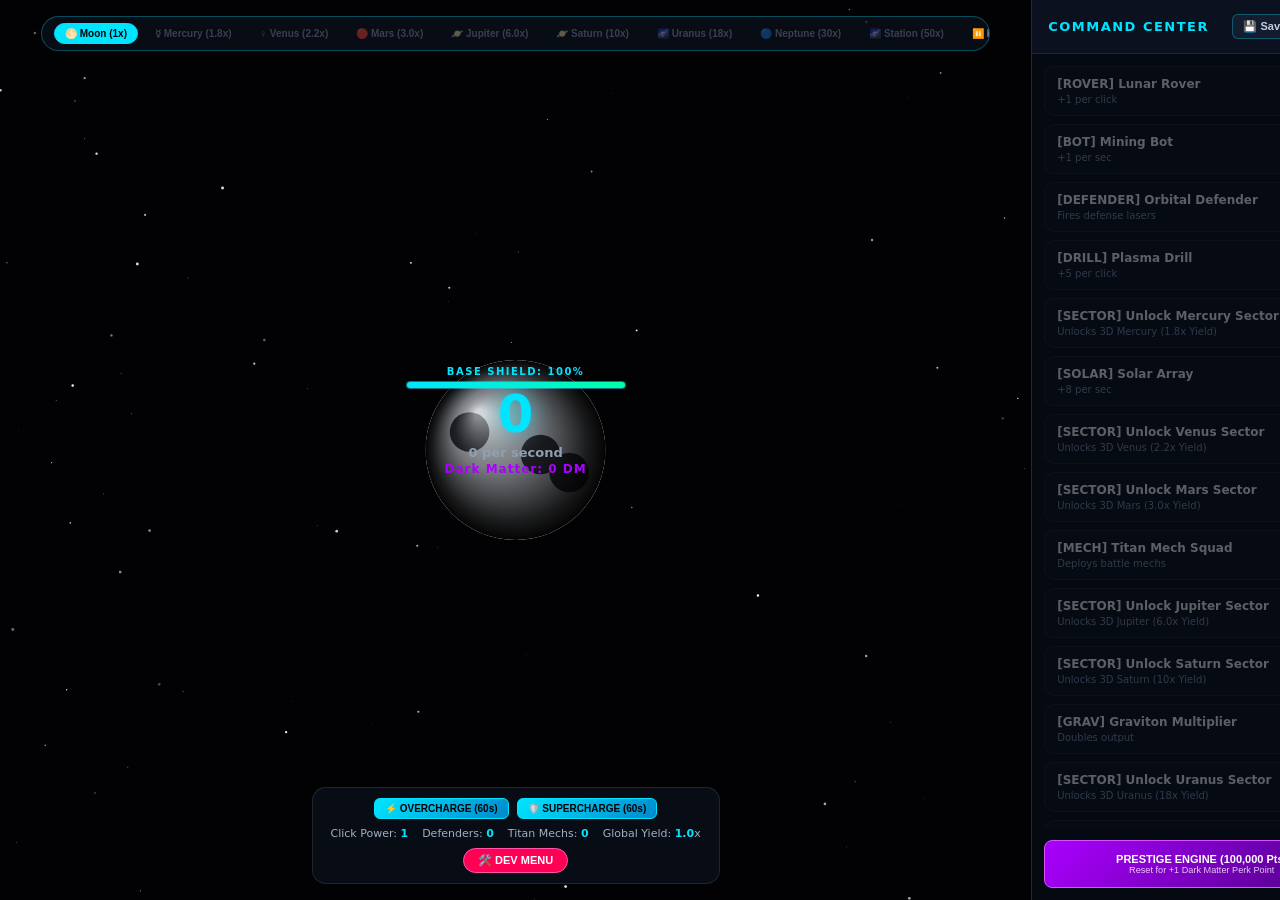
<file: index.html>
<link rel="manifest" href="manifest.json">
<!DOCTYPE html>
<html lang="en">
  <head>
    <meta charset="UTF-8">
    <meta name="viewport" content="width=device-width, initial-scale=1.0">
    <title>3D Celestial Empire</title>
    <link rel="stylesheet" href="style.css">
  </head>
  <body>

    <div id="ui-container">
      <div class="interactive-viewport" id="clickArea">
        <canvas id="gameCanvas"></canvas>
        <div id="saveNotice">Sector State Saved</div>
        <div id="eventNotice" class="event-banner hidden">SOLAR STORM ACTIVE (3x Yield)</div>
        <div id="achievementNotice" class="achievement-banner hidden">🏆 ACHIEVEMENT UNLOCKED!</div>

        <div class="planet-bar">
          <button class="planet-btn active" data-planet="moon">🌕 Moon (1x)</button>
          <button class="planet-btn locked" data-planet="mercury" id="tabMercury">☿️ Mercury (1.8x)</button>
          <button class="planet-btn locked" data-planet="venus" id="tabVenus">♀️ Venus (2.2x)</button>
          <button class="planet-btn locked" data-planet="mars" id="tabMars">🔴 Mars (3.0x)</button>
          <button class="planet-btn locked" data-planet="jupiter" id="tabJupiter">🪐 Jupiter (6.0x)</button>
          <button class="planet-btn locked" data-planet="saturn" id="tabSaturn">🪐 Saturn (10x)</button>
          <button class="planet-btn locked" data-planet="uranus" id="tabUranus">🌌 Uranus (18x)</button>
          <button class="planet-btn locked" data-planet="neptune" id="tabNeptune">🔵 Neptune (30x)</button>
          <button class="planet-btn locked" data-planet="station" id="tabStation">🌌 Station (50x)</button>
          <button class="planet-btn" id="pauseGameBtn">⏸️ Pause</button>
        </div>

        <div class="score-hud">
          <div id="bossHud" class="shield-widget hidden" style="margin-bottom: 10px;">
            <div class="shield-label" style="color: #ff0055;">⚠️ BOSS DETECTED: <span id="bossNameText">TITAN LEVIATHAN</span></div>
            <div class="shield-bar-bg" style="border-color: #ff0055; width: 280px; height: 10px;">
              <div class="shield-bar-fill" id="bossHealthBarFill" style="background: linear-gradient(90deg, #ff0055, #ff55aa); width: 100%;"></div>
            </div>
          </div>

          <div class="shield-widget">
            <div class="shield-label">Base Shield: <span id="shieldText">100%</span></div>
            <div class="shield-bar-bg"><div class="shield-bar-fill" id="shieldBarFill"></div></div>
          </div>

          <div class="score-number" id="pointsDisplay">0</div>
          <div class="cps-text" id="cpsDisplay">0 per second</div>
          <div class="relic-hud-text">Dark Matter: <span id="darkMatterDisplay">0</span> DM</div>
        </div>

        <div id="devPanel" class="dev-panel hidden">
          <div class="dev-header">
            <span>🛠️ DEV DEBUG CONSOLE</span>
            <span style="cursor: pointer;" id="closeDevBtn">✖</span>
          </div>
          <div class="dev-grid">
            <button class="dev-cheat-btn" id="devAdd10k">+10K Points</button>
            <button class="dev-cheat-btn" id="devAdd1M">+1M Points</button>
            <button class="dev-cheat-btn" id="devMaxLaser">Max Laser Power</button>
            <button class="dev-cheat-btn" id="devUnlockSectors">Unlock All Sectors</button>
            <button class="dev-cheat-btn" id="devGodMode">God Mode Shield</button>
            <button class="dev-cheat-btn" id="devAddMechs">+10 Titan Mechs</button>
            <button class="dev-cheat-btn" id="devSpeedToggle">Speed: 1x</button>
            <button class="dev-cheat-btn" id="devInfPoints">Inf Points: OFF</button>
          </div>
        </div>

        <div class="bottom-hud">
          <div class="ability-bar">
            <button class="ability-btn" id="abilityOvercharge">⚡ OVERCHARGE (60s)</button>
            <button class="ability-btn" id="abilityShieldBoost">🛡️ SUPERCHARGE (60s)</button>
          </div>
          <div class="stats-grid">
            <div>Click Power: <span id="clickPowerDisplay">1</span></div>
            <div>Defenders: <span id="turretCountDisplay">0</span></div>
            <div>Titan Mechs: <span id="mechCountDisplay">0</span></div>
            <div>Global Yield: <span id="multDisplay">1</span>x</div>
          </div>
          <button class="dev-toggle-btn" id="devToggleBtn">🛠️ DEV MENU</button>
        </div>
      </div>

      <div class="sidebar">
        <div class="sidebar-header">
          <span class="sidebar-title">COMMAND CENTER</span>
          <div class="btn-group">
            <button class="action-btn" id="manualSaveBtn">💾 Save</button>
            <button class="action-btn reset-btn" id="manualResetBtn">Reset</button>
          </div>
        </div>

        <div class="upgrades-list" id="upgradesList"></div>

        <button class="prestige-btn" id="prestigeBtn">
          PRESTIGE ENGINE (100,000 Pts)
          <br><small style="font-weight: normal; opacity: 0.8;">Reset for +1 Dark Matter Perk Point</small>
        </button>
      </div>
    </div>

    <script src="Javascript.js"></script>
  </body>
</html>
</file>
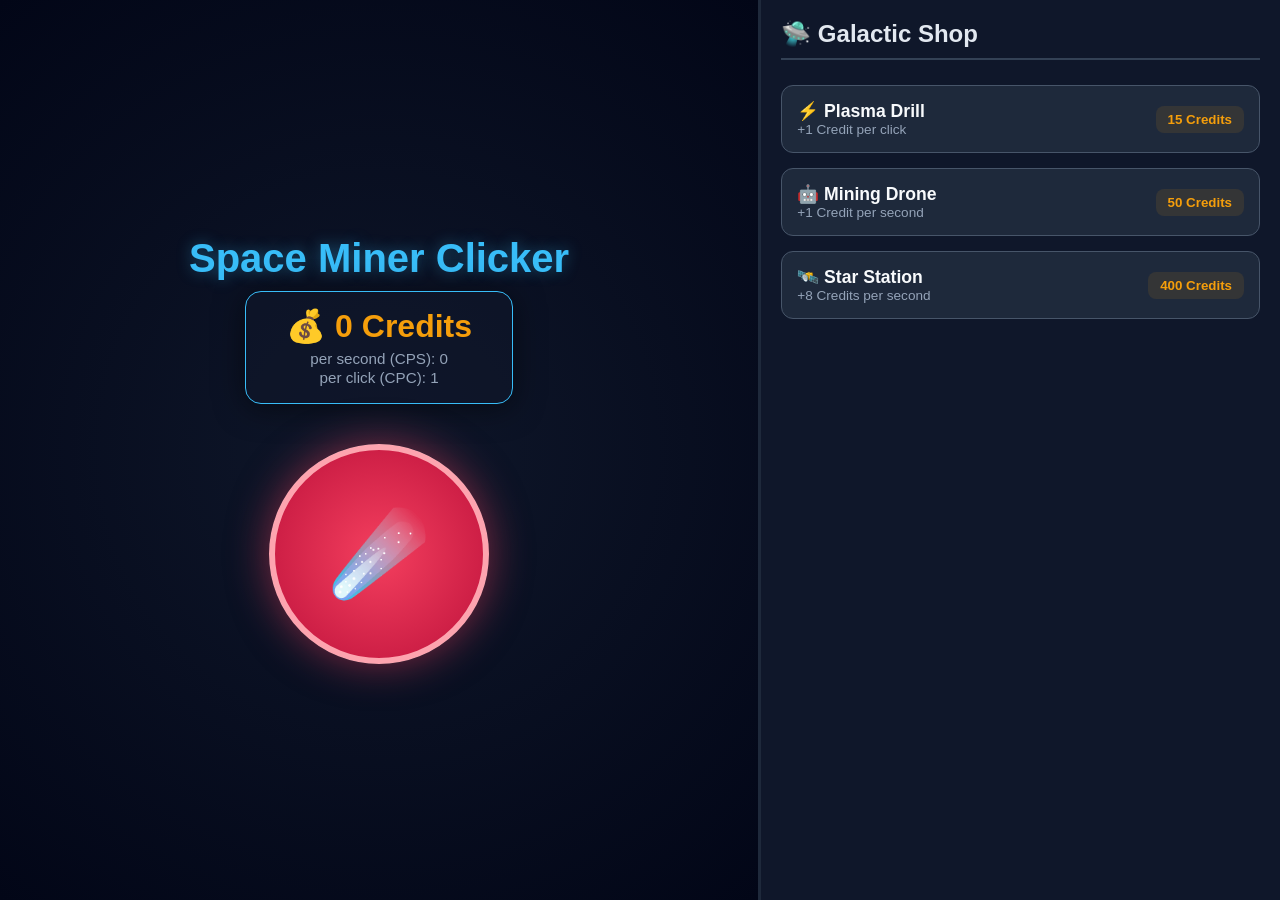
<file: game.html>
<!DOCTYPE html>
<html lang="en">
<head>
    <meta charset="UTF-8">
    <meta name="viewport" content="width=device-width, initial-scale=1.0">
    <title>Space Miner Clicker</title>
    <style>
        /* CSS STYLING OVERRIDES AND LAYOUT */
        body {
            background-color: #060913;
            color: #ffffff;
            font-family: 'Segoe UI', Tahoma, Geneva, Verdana, sans-serif;
            margin: 0;
            padding: 0;
            height: 100vh;
            overflow: hidden;
        }

        .game-layout {
            display: flex;
            height: 100vh;
            width: 100vw;
        }

        /* Left Panel Style */
        .clicker-panel {
            flex: 1.2;
            display: flex;
            flex-direction: column;
            align-items: center;
            justify-content: center;
            background: radial-gradient(circle, #0f172a 0%, #020617 100%);
            border-right: 3px solid #1e293b;
            padding: 20px;
        }

        h1 {
            margin: 0 0 10px 0;
            color: #38bdf8;
            text-shadow: 0 0 15px rgba(56, 189, 248, 0.4);
            font-size: 2.5rem;
        }

        .score-card {
            background: rgba(15, 23, 42, 0.6);
            border: 1px solid #38bdf8;
            border-radius: 16px;
            padding: 15px 40px;
            text-align: center;
            box-shadow: 0 4px 30px rgba(0, 0, 0, 0.5);
            margin-bottom: 40px;
        }

        .score-card h2 {
            font-size: 2rem;
            color: #f59e0b;
            margin: 0 0 5px 0;
        }

        .score-card p {
            margin: 2px 0;
            color: #94a3b8;
            font-size: 0.95rem;
        }

        /* Meteor Button Animation */
        .meteor-container {
            position: relative;
        }

        #clicker-btn {
            background: radial-gradient(circle, #f43f5e 0%, #be123c 100%);
            font-size: 5rem;
            border: 6px solid #fda4af;
            border-radius: 50%;
            width: 220px;
            height: 220px;
            cursor: pointer;
            box-shadow: 0 0 40px rgba(244, 63, 94, 0.5);
            outline: none;
            transition: transform 0.05s ease;
        }

        #clicker-btn:hover {
            transform: scale(1.03);
            filter: brightness(1.1);
        }

        #clicker-btn:active {
            transform: scale(0.95);
        }

        /* Right Shop Panel Style */
        .shop-panel {
            flex: 0.8;
            background-color: #0f172a;
            padding: 20px;
            display: flex;
            flex-direction: column;
            gap: 15px;
            overflow-y: auto;
        }

        .shop-panel h2 {
            color: #e2e8f0;
            border-bottom: 2px solid #334155;
            padding-bottom: 10px;
            margin: 0 0 10px 0;
        }

        .shop-item {
            background: #1e293b;
            border: 1px solid #475569;
            border-radius: 12px;
            padding: 15px;
            display: flex;
            justify-content: space-between;
            align-items: center;
            color: white;
            cursor: pointer;
            text-align: left;
            transition: background 0.2s, transform 0.1s;
        }

        .shop-item:hover {
            background: #334155;
            border-color: #38bdf8;
        }

        .shop-item:active {
            transform: scale(0.98);
        }

        .item-info {
            display: flex;
            flex-direction: column;
        }

        .item-name {
            font-weight: bold;
            font-size: 1.1rem;
            color: #f8fafc;
        }

        .item-desc {
            font-size: 0.85rem;
            color: #94a3b8;
        }

        .item-cost {
            font-weight: bold;
            color: #f59e0b;
            background: rgba(245, 158, 11, 0.1);
            padding: 6px 12px;
            border-radius: 8px;
        }
    </style>
</head>
<body>

    <div class="game-layout">
        <!-- Left Side: Main Tapping Area -->
        <div class="clicker-panel">
            <h1>Space Miner Clicker</h1>
            
            <div class="score-card">
                <h2>💰 <span id="score-display">0</span> Credits</h2>
                <p>per second (CPS): <span id="cps-display">0</span></p>
                <p>per click (CPC): <span id="cpc-display">1</span></p>
            </div>

            <div class="meteor-container">
                <button id="clicker-btn">☄️</button>
            </div>
        </div>

        <!-- Right Side: Upgrade Shop -->
        <div class="shop-panel">
            <h2>🛸 Galactic Shop</h2>
            
            <!-- Upgrade 1: Manual Click Power -->
            <button id="buy-cpc-btn" class="shop-item">
                <div class="item-info">
                    <span class="item-name">⚡ Plasma Drill</span>
                    <span class="item-desc">+1 Credit per click</span>
                </div>
                <span class="item-cost"><span id="cpc-cost">15</span> Credits</span>
            </button>

            <!-- Upgrade 2: Automated Idle Worker -->
            <button id="buy-miner-btn" class="shop-item">
                <div class="item-info">
                    <span class="item-name">🤖 Mining Drone</span>
                    <span class="item-desc">+1 Credit per second</span>
                </div>
                <span class="item-cost"><span id="miner-cost">50</span> Credits</span>
            </button>

            <!-- Upgrade 3: Advanced Idle Station -->
            <button id="buy-station-btn" class="shop-item">
                <div class="item-info">
                    <span class="item-name">🛰️ Star Station</span>
                    <span class="item-desc">+8 Credits per second</span>
                </div>
                <span class="item-cost"><span id="station-cost">400</span> Credits</span>
            </button>
        </div>
    </div>

    <script>
        // JAVASCRIPT GAME CONTROL ENGINE LOGIC
        let score = 0;
        let clickValue = 1;
        let gpsValue = 0;

        let cpcCost = 15;
        let minerCost = 50;
        let stationCost = 400;

        const scoreDisplay = document.getElementById("score-display");
        const cpsDisplay = document.getElementById("cps-display");
        const cpcDisplay = document.getElementById("cpc-display");

        const cpcCostDisplay = document.getElementById("cpc-cost");
        const minerCostDisplay = document.getElementById("miner-cost");
        const stationCostDisplay = document.getElementById("station-cost");

        const clickBtn = document.getElementById("clicker-btn");
        const buyCpcBtn = document.getElementById("buy-cpc-btn");
        const buyMinerBtn = document.getElementById("buy-miner-btn");
        const buyStationBtn = document.getElementById("buy-station-btn");

        function updateUI() {
            scoreDisplay.innerText = Math.floor(score);
            cpsDisplay.innerText = gpsValue;
            cpcDisplay.innerText = clickValue;

            cpcCostDisplay.innerText = cpcCost;
            minerCostDisplay.innerText = minerCost;
            stationCostDisplay.innerText = stationCost;
        }

        // Tap action
        clickBtn.addEventListener("click", () => {
            score += clickValue;
            updateUI();
        });

        // Upgrades actions
        buyCpcBtn.addEventListener("click", () => {
            if (score >= cpcCost) {
                score -= cpcCost;
                clickValue += 1;
                cpcCost = Math.floor(cpcCost * 1.5);
                updateUI();
            } else {
                alert("Not enough cosmic credits!");
            }
        });

        buyMinerBtn.addEventListener("click", () => {
            if (score >= minerCost) {
                score -= minerCost;
                gpsValue += 1;
                minerCost = Math.floor(minerCost * 1.5);
                updateUI();
            } else {
                alert("Not enough cosmic credits!");
            }
        });

        buyStationBtn.addEventListener("click", () => {
            if (score >= stationCost) {
                score -= stationCost;
                gpsValue += 8;
                stationCost = Math.floor(stationCost * 1.6);
                updateUI();
            } else {
                alert("Not enough cosmic credits!");
            }
        });

        // Automated continuous loops tracking CPS
        setInterval(() => {
            if (gpsValue > 0) {
                score += (gpsValue / 10);
                updateUI();
            }
        }, 100);
    </script>
</body>
</html>
</file>
<file: style.css>
*, *::before, *::after {
  box-sizing: border-box;
}

html, body {
  margin: 0;
  padding: 0;
  width: 100vw;
  height: 100vh;
  overflow: hidden;
  background-color: #020205;
  font-family: system-ui, -apple-system, BlinkMacSystemFont, "Segoe UI", Roboto, sans-serif;
  color: #ffffff;
}

#gameCanvas {
  position: absolute;
  top: 0;
  left: 0;
  width: 100%;
  height: 100%;
  z-index: 1;
  pointer-events: none;
  display: block;
}

#ui-container {
  position: relative;
  z-index: 10;
  display: grid;
  grid-template-columns: 1fr 340px;
  width: 100vw;
  height: 100vh;
  pointer-events: none;
}

.interactive-viewport {
  position: relative;
  display: flex;
  flex-direction: column;
  align-items: center;
  justify-content: space-between;
  padding: 16px;
  height: 100vh;
}

.interactive-viewport * {
  pointer-events: auto;
}

.planet-bar {
  z-index: 20;
  display: flex;
  gap: 6px;
  background: rgba(10, 15, 25, 0.85);
  padding: 6px 12px;
  border-radius: 20px;
  border: 1px solid rgba(0, 229, 255, 0.3);
  max-width: 95%;
  overflow-x: auto;
  white-space: nowrap;
}

.planet-btn {
  background: transparent;
  border: 1px solid transparent;
  color: #88a;
  padding: 4px 10px;
  border-radius: 16px;
  font-size: 10px;
  font-weight: bold;
  cursor: pointer;
  flex-shrink: 0;
}

.planet-btn.active {
  background: #00e5ff;
  color: #020205;
  border-color: #00e5ff;
}

.planet-btn.locked {
  opacity: 0.4;
  cursor: not-allowed;
}

.shield-widget {
  display: flex;
  flex-direction: column;
  align-items: center;
  gap: 4px;
  margin-top: 4px;
}

.shield-label {
  font-size: 10px;
  color: #00e5ff;
  font-weight: 800;
  letter-spacing: 1.5px;
  text-transform: uppercase;
}

.shield-bar-bg {
  width: 220px;
  height: 8px;
  background: rgba(255, 255, 255, 0.1);
  border-radius: 4px;
  overflow: hidden;
  border: 1px solid rgba(0, 229, 255, 0.4);
}

.shield-bar-fill {
  height: 100%;
  width: 100%;
  background: linear-gradient(90deg, #00e5ff, #00ffaa);
  transition: width 0.3s ease;
}

.score-hud {
  z-index: 20;
  text-align: center;
}

.score-number {
  font-size: clamp(32px, 4vw, 54px);
  font-weight: 900;
  color: #00e5ff;
  text-shadow: 0 0 20px rgba(0, 229, 255, 0.5);
  line-height: 1;
}

.cps-text {
  font-size: 13px;
  color: #90a0b0;
  margin-top: 4px;
  font-weight: 600;
}

.relic-hud-text {
  font-size: 12px;
  color: #aa00ff;
  margin-top: 2px;
  font-weight: 800;
  letter-spacing: 1px;
}

.bottom-hud {
  z-index: 20;
  display: flex;
  flex-direction: column;
  align-items: center;
  gap: 8px;
  background: rgba(10, 15, 25, 0.85);
  padding: 10px 18px;
  border-radius: 14px;
  border: 1px solid rgba(255, 255, 255, 0.1);
}

.ability-bar {
  display: flex;
  gap: 8px;
}

.ability-btn {
  background: linear-gradient(135deg, #00e5ff 0%, #0088cc 100%);
  border: 1px solid #00e5ff;
  color: #020205;
  padding: 4px 10px;
  border-radius: 6px;
  font-size: 10px;
  font-weight: 900;
  cursor: pointer;
}

.ability-btn.cooldown {
  opacity: 0.4;
  cursor: not-allowed;
  background: #334155;
  color: #94a3b8;
  border-color: #475569;
}

.stats-grid {
  display: flex;
  gap: 14px;
  font-size: 11px;
  color: #a0b0c0;
}

.stats-grid span {
  color: #00e5ff;
  font-weight: bold;
}

.dev-toggle-btn {
  background: #ff0055;
  border: 1px solid #ff55aa;
  color: #fff;
  padding: 5px 14px;
  border-radius: 16px;
  font-size: 11px;
  font-weight: 900;
  cursor: pointer;
}

.dev-panel {
  position: absolute;
  bottom: 80px;
  left: 20px;
  width: 290px;
  background: rgba(6, 9, 16, 0.95);
  border: 2px solid #ff0055;
  border-radius: 10px;
  padding: 12px;
  z-index: 999;
  pointer-events: auto;
  display: flex;
  flex-direction: column;
  gap: 8px;
}

.dev-header {
  font-size: 12px;
  font-weight: 900;
  color: #ff0055;
  display: flex;
  justify-content: space-between;
  border-bottom: 1px solid rgba(255, 0, 85, 0.3);
  padding-bottom: 4px;
}

.dev-grid {
  display: grid;
  grid-template-columns: 1fr 1fr;
  gap: 6px;
}

.dev-cheat-btn {
  background: #121824;
  border: 1px solid rgba(255, 255, 255, 0.15);
  color: #c0d0e0;
  padding: 5px;
  border-radius: 4px;
  font-size: 10px;
  font-weight: bold;
  cursor: pointer;
}

.sidebar {
  background: rgba(6, 10, 20, 0.95);
  border-left: 1px solid rgba(0, 229, 255, 0.2);
  display: flex;
  flex-direction: column;
  height: 100vh;
  overflow: hidden;
  pointer-events: auto;
}

.sidebar-header {
  padding: 14px 16px;
  background: rgba(12, 18, 32, 0.98);
  border-bottom: 1px solid rgba(0, 229, 255, 0.15);
  display: flex;
  justify-content: space-between;
  align-items: center;
}

.sidebar-title {
  font-size: 13px;
  font-weight: 900;
  letter-spacing: 1.5px;
  color: #00e5ff;
}

.btn-group {
  display: flex;
  gap: 6px;
}

.action-btn {
  background: rgba(22, 32, 50, 0.9);
  border: 1px solid rgba(0, 229, 255, 0.3);
  color: #c0d0e0;
  padding: 5px 10px;
  border-radius: 6px;
  font-size: 11px;
  font-weight: bold;
  cursor: pointer;
}

.upgrades-list {
  flex-grow: 1;
  overflow-y: auto;
  padding: 12px;
  display: flex;
  flex-direction: column;
  gap: 8px;
}

.upgrade-card {
  position: relative;
  background: linear-gradient(135deg, rgba(16, 24, 40, 0.9) 0%, rgba(10, 16, 30, 0.95) 100%);
  border: 1px solid rgba(0, 229, 255, 0.25);
  border-radius: 10px;
  padding: 10px 12px;
  display: flex;
  justify-content: space-between;
  align-items: center;
  cursor: pointer;
}

.upgrade-card:hover:not(.disabled) {
  border-color: #00e5ff;
  background: linear-gradient(135deg, rgba(20, 35, 60, 0.95) 0%, rgba(12, 22, 42, 0.98) 100%);
}

.upgrade-card.disabled {
  opacity: 0.35;
  border-color: rgba(255, 255, 255, 0.08);
  background: rgba(12, 16, 24, 0.6);
  cursor: not-allowed;
}

.upgrade-card.darkmatter-type {
  border-left: 4px solid #aa00ff;
}

.card-info h4 {
  margin: 0 0 3px 0;
  font-size: 12px;
  font-weight: 800;
  color: #ffffff;
}

.card-info p {
  margin: 0;
  font-size: 10px;
  color: #8095b0;
}

.card-cost-group {
  text-align: right;
  display: flex;
  flex-direction: column;
  align-items: flex-end;
  gap: 2px;
}

.card-cost {
  font-size: 12px;
  font-weight: 900;
  color: #00e5ff;
  background: rgba(0, 229, 255, 0.1);
  padding: 3px 8px;
  border-radius: 6px;
  border: 1px solid rgba(0, 229, 255, 0.3);
}

.prestige-btn {
  margin: 12px;
  padding: 12px;
  background: linear-gradient(135deg, #aa00ff 0%, #4a0080 100%);
  border: 1px solid #d455ff;
  color: #fff;
  font-weight: 900;
  font-size: 11px;
  border-radius: 8px;
  cursor: pointer;
  text-align: center;
}

.event-banner, .achievement-banner {
  position: absolute;
  left: 50%;
  transform: translateX(-50%);
  font-size: 11px;
  font-weight: 900;
  padding: 6px 18px;
  border-radius: 20px;
  z-index: 100;
  letter-spacing: 1px;
}

.event-banner {
  top: 60px;
  background: linear-gradient(90deg, #ffaa00, #ff0055);
  color: #000;
  box-shadow: 0 0 15px rgba(255, 170, 0, 0.5);
}

.achievement-banner {
  top: 95px;
  background: linear-gradient(90deg, #00ffaa, #00e5ff);
  color: #000;
  box-shadow: 0 0 15px rgba(0, 255, 170, 0.5);
}

#saveNotice {
  position: absolute;
  top: 14px;
  left: 50%;
  transform: translateX(-50%);
  background: #00e5ff;
  color: #020205;
  padding: 6px 16px;
  border-radius: 16px;
  font-weight: bold;
  font-size: 11px;
  opacity: 0;
  pointer-events: none;
}

.hidden {
  display: none !important;
}
</file>
